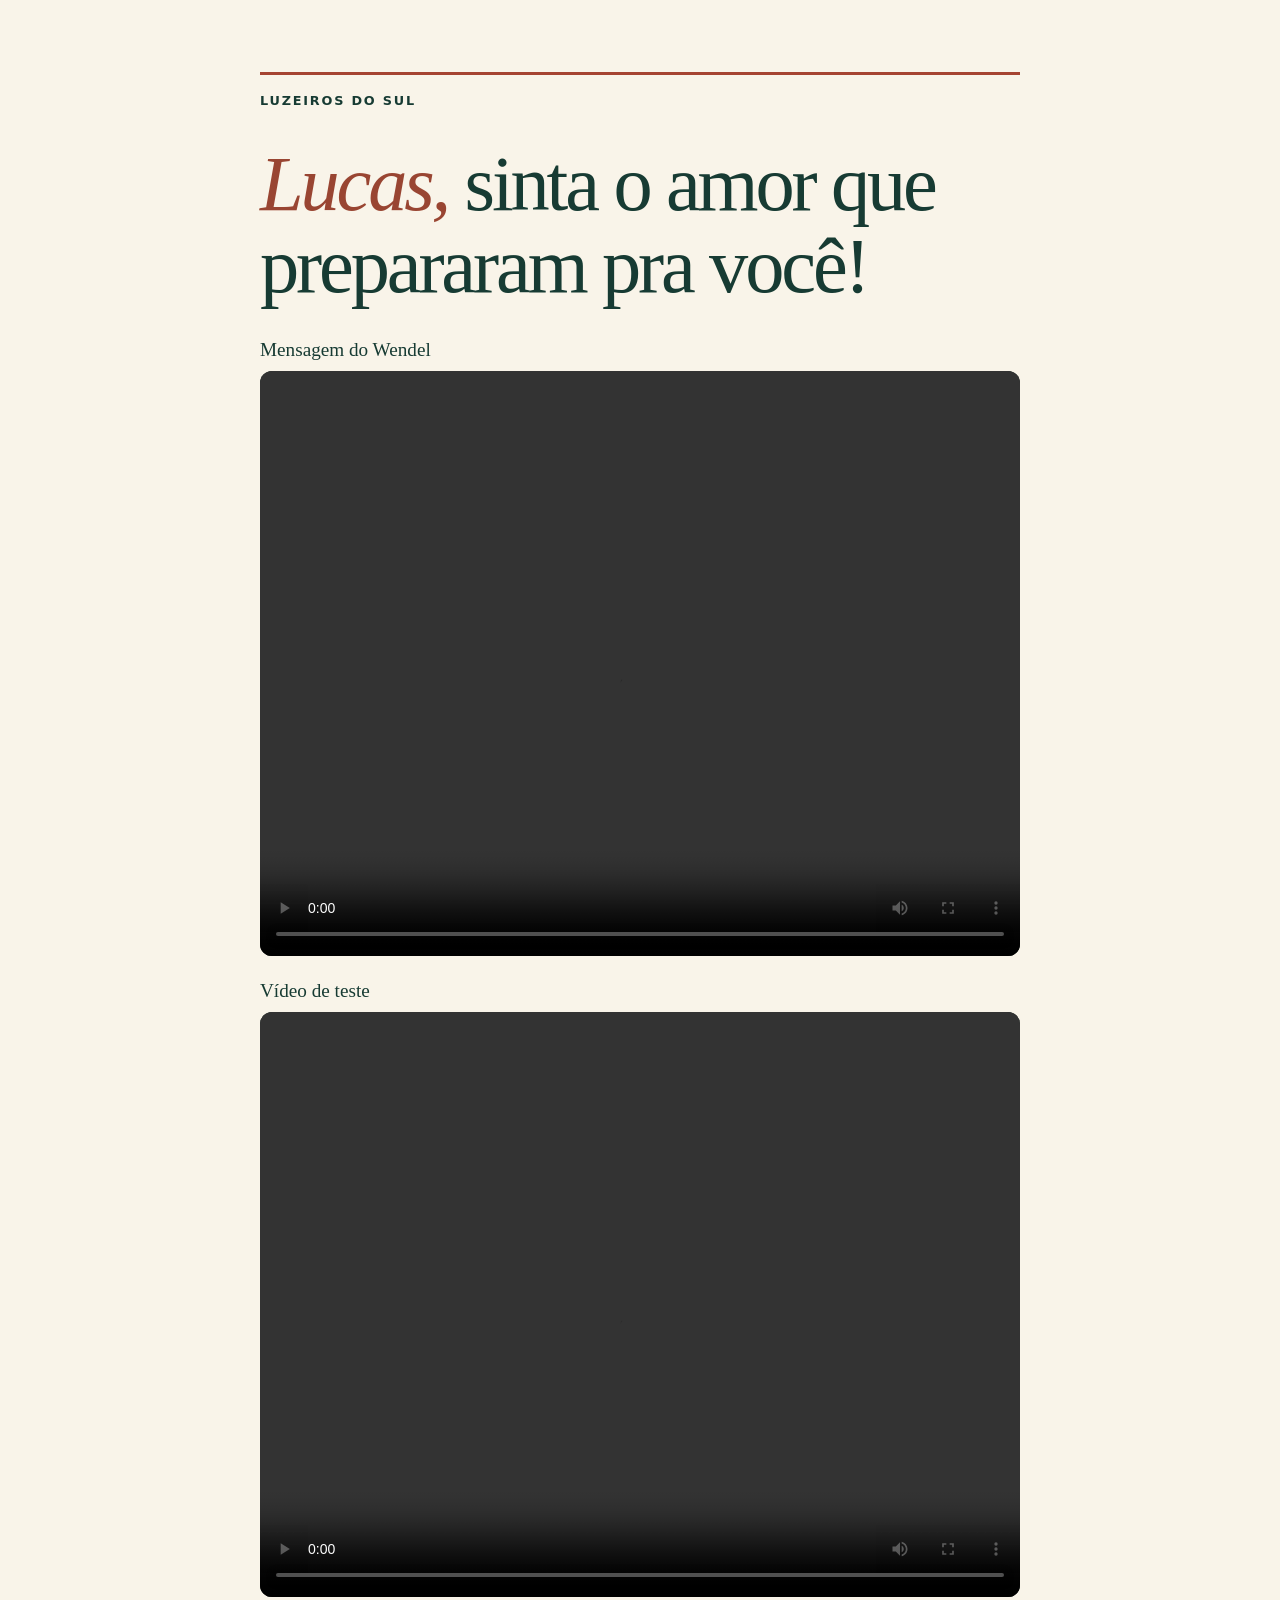
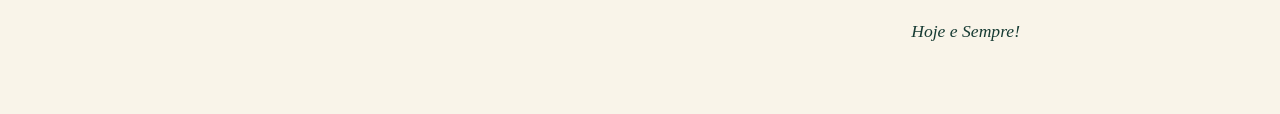
<file: lucas/index.html>
<!doctype html>
<html lang="pt-BR">
<head>
<meta charset="utf-8">
<meta name="viewport" content="width=device-width,initial-scale=1">
<meta name="theme-color" content="#153c36">
<title>Para Lucas · Luzeiros do Sul</title>
<style>
*{box-sizing:border-box}
body{margin:0;color:#173b33;background:#f9f4e9;font:1rem/1.55 system-ui,sans-serif}
main{width:min(100% - 40px,760px);margin:clamp(40px,8vh,92px) auto}
header{border-top:3px solid #a64432;padding-top:16px}
.brand{font-size:.8rem;letter-spacing:.14em;font-weight:700;text-transform:uppercase}
h1{font:normal clamp(2.5rem,7vw,4.9rem)/1.05 Georgia,serif;letter-spacing:-.04em;margin:32px 0;text-wrap:balance}
h1 em{color:#994532}
figure{margin:24px 0}
figcaption{font:1.2rem Georgia,serif;margin-bottom:10px}
video{display:block;width:100%;height:min(65vh,600px);object-fit:contain;background:#17251f;border-radius:12px}
footer{margin-top:16px;text-align:right;font:italic 1.1rem Georgia,serif}
</style>
</head>
<body><main>
<header><div class="brand">Luzeiros do Sul</div>
<h1><em>Lucas,</em> sinta o amor que prepararam pra você!</h1></header>
<section aria-label="Vídeos para Lucas" id="gallery"></section>
<footer>Hoje e Sempre!</footer></main>
<script src="./videos.js?v=wendel-20261126"></script>
<script>
const gallery = document.getElementById('gallery');
for (const item of videos) {
  const figure = document.createElement('figure');
  const title = document.createElement('figcaption');
  title.textContent = item.title;
  const player = document.createElement('video');
  player.controls = true;
  player.playsInline = true;
  player.preload = 'metadata';
  player.src = item.file;
  player.setAttribute('aria-label', item.title);
  player.addEventListener('play', () => {
    for (const other of gallery.querySelectorAll('video')) {
      if (other !== player) other.pause();
    }
  });
  figure.append(title, player);
  gallery.append(figure);
}
</script></body></html>
</file>
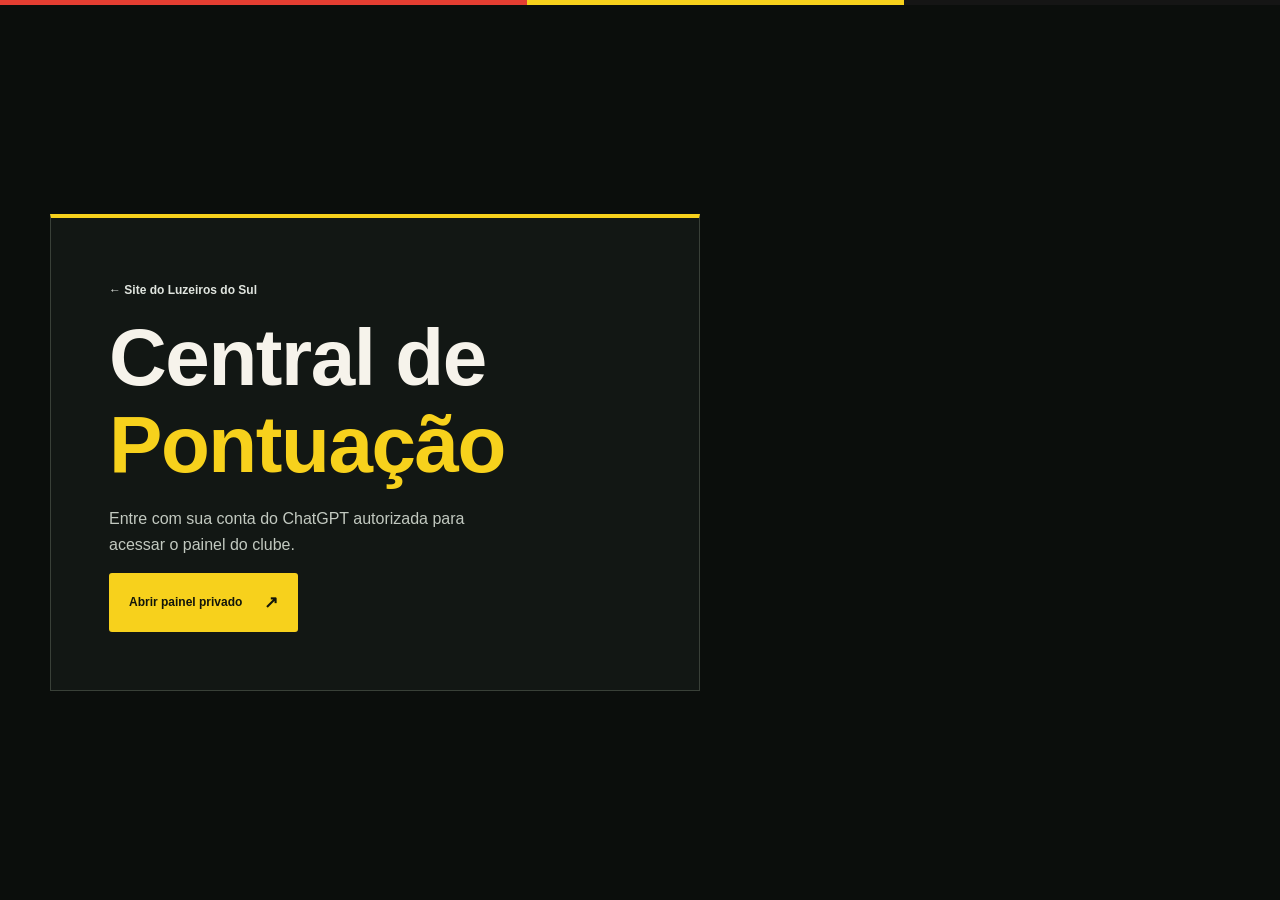
<file: pontuacao.html>
<!doctype html>
<html lang="pt-BR">
<head>
  <meta charset="utf-8">
  <meta name="viewport" content="width=device-width, initial-scale=1">
  <meta name="robots" content="noindex">
  <meta name="theme-color" content="#0b0e0c">
  <title>Central de Pontuação | Luzeiros do Sul</title>
  <link rel="stylesheet" href="styles.css">
  <style>
    .score-portal { min-height: calc(100vh - 5px); display: grid; align-content: center; padding-block: 46px; }
    .score-portal-card { max-width: 650px; border: 1px solid #394038; border-top: 4px solid var(--yellow); background: var(--dark-soft); color: var(--cream); padding: clamp(24px, 6vw, 58px); }
    .score-portal-card h1 { font-size: clamp(2.65rem, 8vw, 5rem); margin: 14px 0 18px; }
    .score-portal-card h1 span { color: var(--yellow); }
    .score-portal-card p { max-width: 46ch; color: #c2c9c0; }
  </style>
</head>
<body>
  <div class="topline" aria-hidden="true"><span></span><span></span><span></span></div>
  <main class="container score-portal">
    <section class="score-portal-card" aria-labelledby="score-portal-title">
      <a class="text-link" href="./">← Site do Luzeiros do Sul</a>
      <h1 id="score-portal-title">Central de <span>Pontuação</span></h1>
      <p>Entre com sua conta do ChatGPT autorizada para acessar o painel do clube.</p>
      <a class="btn btn-gold" href="https://luzeiros-do-sul-pontuacao.juugo10.chatgpt.site/" rel="noreferrer">Abrir painel privado <span aria-hidden="true">↗</span></a>
    </section>
  </main>
</body>
</html>
</file>
<file: styles.css>
:root{--dark:#0b0e0c;--dark-soft:#121714;--dark-card:#1a1e1a;--yellow:#f7d11c;--red:#e43e32;--cream:#f6f3eb;--ink:#182018;--muted:#a4aca3;--sans:'DM Sans',Arial,Helvetica,sans-serif;--display:'Barlow Condensed','Arial Narrow',Impact,sans-serif;--container:1180px}
*,*::before,*::after{box-sizing:border-box}html{scroll-behavior:smooth;scroll-padding-top:90px}body{margin:0;color:var(--ink);font:400 16px/1.6 var(--sans);background:var(--dark)}body.menu-open{overflow:hidden}img{max-width:100%;display:block}a{text-decoration:none;color:inherit}button{font:inherit}h1,h2,h3,p{margin-top:0}h1,h2,h3{line-height:1.08}h1,h2,.display{font-family:var(--display);letter-spacing:-.018em}h2{font-size:clamp(3.5rem,7.2vw,6.1rem);font-weight:800;margin-bottom:0}h2 span{color:var(--red)}.container{width:min(calc(100% - 72px),var(--container));margin-inline:auto}.topline{height:5px;display:grid;grid-template-columns:1.4fr 1fr 1fr}.topline span:nth-child(1){background:var(--red)}.topline span:nth-child(2){background:var(--yellow)}.topline span:nth-child(3){background:#151515}.skip-link{position:fixed;top:-80px;left:16px;z-index:999;background:var(--yellow);padding:10px 16px;color:var(--dark)}.skip-link:focus{top:16px}:focus-visible{outline:3px solid var(--yellow);outline-offset:4px}
.site-header{position:sticky;top:0;z-index:100;background:rgba(11,14,12,.96);border-bottom:1px solid rgba(255,255,255,.09);backdrop-filter:blur(16px)}.header-inner{height:81px;display:flex;align-items:center;gap:25px}.brand{display:flex;align-items:center;gap:10px;color:#fff;flex-shrink:0}.brand-mark{height:42px;width:42px;background:#181f19;border-radius:8px;display:grid;place-items:center;overflow:hidden}.brand-mark img{width:36px;height:36px;object-fit:cover;mix-blend-mode:lighten}.brand-copy{display:flex;flex-direction:column;line-height:1}.brand-copy strong{font-family:var(--display);font-size:25px;font-weight:800;letter-spacing:.025em;white-space:nowrap}.brand-copy strong span{color:var(--yellow)}.brand-copy small{font-family:var(--sans);font-weight:800;font-size:8.5px;letter-spacing:.18em;color:#b8bfb4;margin-top:5px}.main-nav{margin-left:auto;display:flex;align-items:center;gap:24px}.main-nav a{font-size:12px;font-weight:700;color:#ced3cb;white-space:nowrap;transition:color .2s}.main-nav a:hover,.main-nav a.active{color:var(--yellow)}.header-cta{margin-left:7px;white-space:nowrap;border:1px solid #7d8567;border-radius:3px;color:#fff;padding:12px 15px;font-size:11px;font-weight:800;transition:background .2s}.header-cta:hover{background:#22271e}.header-cta span{margin-left:9px;color:var(--yellow)}.menu-toggle{display:none;background:none;border:0;cursor:pointer;width:46px;height:46px;align-items:center;justify-content:center;flex-direction:column;gap:5px}.menu-toggle span{display:block;width:22px;height:2px;background:#fff;transition:transform .2s,opacity .2s}
.hero{background:radial-gradient(ellipse at 76% 29%,#1d2618 0%,#101611 31%,var(--dark) 67%);color:#fff;position:relative;overflow:hidden}.hero::before{content:'';position:absolute;inset:0;pointer-events:none;background-image:linear-gradient(rgba(255,255,255,.018) 1px,transparent 1px),linear-gradient(90deg,rgba(255,255,255,.018) 1px,transparent 1px);background-size:72px 72px;mask-image:linear-gradient(90deg,transparent,black)}.hero-orb{position:absolute;border:1px solid rgba(247,209,28,.08);border-radius:50%;pointer-events:none}.hero-orb-one{width:900px;height:900px;right:-470px;top:-420px}.hero-orb-two{width:1050px;height:1050px;right:-530px;top:-490px}.hero-grid{min-height:630px;display:grid;grid-template-columns:1.03fr .97fr;align-items:center;gap:25px;padding:60px 0 55px;position:relative}.hero-content{position:relative;z-index:2}.eyebrow{display:flex;align-items:center;gap:12px;font-size:11px;font-weight:800;letter-spacing:.18em;line-height:1.3}.eyebrow-gold{color:var(--yellow)}.eyebrow-dark{color:#5e624e}.eyebrow-dash{display:inline-block;width:27px;height:2px;background:currentColor;flex-shrink:0}.hero h1{font-size:clamp(5rem,10.4vw,9.5rem);font-weight:900;line-height:.8;letter-spacing:-.026em;margin:28px 0 23px}.hero h1>span{display:block;color:var(--yellow)}.period{color:var(--red)}.hero-tagline{font-family:var(--display);font-size:clamp(1.8rem,3vw,2.7rem);font-weight:700;line-height:1.14;margin:0 0 17px}.hero-tagline em{font-style:normal;color:var(--yellow)}.hero-description{max-width:475px;color:#aeb6af;font-size:15px;line-height:1.8;margin-bottom:32px}.hero-buttons{display:flex;align-items:center;gap:25px;flex-wrap:wrap}.btn{font-size:12px;font-weight:800;padding:16px 20px;display:inline-flex;align-items:center;gap:22px;border-radius:3px;transition:transform .2s,background .2s}.btn:hover{transform:translateY(-3px)}.btn-gold{background:var(--yellow);color:#12150a}.btn-gold:hover{background:#ffe34a}.btn span{font-size:17px}.text-link{font-size:12px;color:#e0e5df;font-weight:800;display:inline-flex;gap:10px;align-items:center}.text-link:hover{color:var(--yellow)}.text-link span{font-size:18px}.hero-bottom-note{display:flex;align-items:center;gap:11px;color:#919a90;font-size:9px;letter-spacing:.18em;font-weight:800;margin-top:60px}.small-sparkle{color:var(--yellow);font-size:17px}.hero-bottom-note>.line{height:1px;width:36px;background:#596154}.hero-art{position:relative;min-height:520px;display:flex;align-items:center;justify-content:center}.hero-art-frame{width:min(100%,475px);aspect-ratio:1;position:relative;display:grid;place-items:center;border:1px solid rgba(247,209,28,.16);border-radius:50%;background:radial-gradient(circle at center,#121712 0 47%,transparent 70%)}.hero-art-frame::before,.hero-art-frame::after{content:'';position:absolute;border-radius:50%;border:1px dashed rgba(247,209,28,.22)}.hero-art-frame::before{inset:27px}.hero-art-frame::after{inset:60px;border-style:solid;border-color:rgba(247,209,28,.09)}.large-ring{position:absolute;inset:-23px;border-radius:50%;border:1px solid rgba(247,209,28,.1)}.official-logo,.fallback-logo{width:77%;height:77%;object-fit:contain;z-index:2;mix-blend-mode:lighten;filter:drop-shadow(0 20px 30px rgba(0,0,0,.12));border-radius:50%}.official-logo[hidden],.fallback-logo[hidden]{display:none}.art-coordinates{position:absolute;font-size:10px;font-weight:800;letter-spacing:.2em;color:#9da69a;z-index:3}.art-coordinates span{color:var(--yellow);padding:0 8px}.art-top{top:0;right:0}.art-bottom{bottom:2px;left:5px}.hero-art-stamp{position:absolute;bottom:40px;right:-10px;width:103px;height:103px;border-radius:50%;background:var(--red);transform:rotate(12deg);z-index:4;display:flex;flex-direction:column;justify-content:center;align-items:center;font-family:var(--display);font-size:21px;line-height:1;color:#fff;font-weight:800}.hero-art-stamp strong{font-size:45px}.hero-rail{display:flex;align-items:center;justify-content:center;gap:43px;background:var(--yellow);color:#171811;min-height:63px;font-family:var(--display);font-size:24px;font-weight:800;letter-spacing:.09em}.rail-dot{width:5px;height:5px;background:var(--red);transform:rotate(45deg)}
.band-light{background:var(--cream);color:var(--ink)}.band-dark{background:var(--dark);color:#fff}.intro,.purpose,.activities,.events,.gallery{padding:108px 0 110px}.section-heading{display:flex;align-items:end;justify-content:space-between;gap:65px;margin-bottom:52px}.section-heading h2{margin-top:18px}.section-lead{max-width:324px;font-size:15px;line-height:1.85;color:#626b5d;margin-bottom:6px}.band-dark .section-lead{color:#b3bcb3}.story-layout{display:grid;grid-template-columns:.9fr 1.1fr;gap:7.5%;align-items:center}.story-tile{min-height:448px;background:#efcb18;color:#17180d;position:relative;padding:43px;display:flex;flex-direction:column;justify-content:end;overflow:hidden}.story-tile::before{content:'';position:absolute;inset:auto -90px -230px auto;width:430px;height:430px;border:3px solid rgba(22,23,14,.08);border-radius:50%;box-shadow:0 0 0 52px rgba(22,23,14,.05),0 0 0 104px rgba(22,23,14,.045)}.story-tile>p{font-size:11px;font-weight:800;letter-spacing:.15em;margin:0 0 9px;z-index:2}.story-tile>strong{font:900 clamp(8rem,17vw,14rem)/.76 var(--display);letter-spacing:-.04em;z-index:2}.story-tile>strong span{color:#d83e2e}.story-tile>small{font-size:10px;font-weight:800;letter-spacing:.17em;margin-top:23px;z-index:2}.story-symbol{position:absolute;right:34px;top:18px;font-size:70px;line-height:1;color:#e03b2d}.story-tile-bottom{border-top:1px solid #5a521d;padding-top:18px;display:flex;justify-content:space-between;align-items:center;margin-top:39px;font-size:10px;font-weight:800;letter-spacing:.2em;position:relative}.story-tile-bottom span{font-size:23px}.story-copy .mini-label{font-size:11px;font-weight:800;letter-spacing:.14em;color:#d43f2e;margin-bottom:22px}.story-copy h3{font:800 clamp(2.5rem,4.5vw,4.4rem)/1.02 var(--display);margin-bottom:26px}.story-copy h3 em{font-style:normal;color:var(--red)}.story-copy>p:not(.mini-label){font-size:15px;line-height:1.92;color:#60685d}.inline-action{font-size:12px;font-weight:800;color:#212a1d;display:inline-flex;gap:20px;border-bottom:2px solid var(--red);padding-bottom:10px;margin-top:15px}.inline-action span{color:var(--red)}.history-facts{border-top:1px solid #c9c8ba;border-bottom:1px solid #c9c8ba;display:grid;grid-template-columns:repeat(3,1fr);margin-top:62px}.history-facts>div{padding:24px 28px 25px;border-right:1px solid #c9c8ba;display:flex;align-items:center;gap:21px}.history-facts>div:first-child{padding-left:0}.history-facts>div:last-child{border:0}.history-facts strong{font:800 47px/1 var(--display);white-space:nowrap}.history-facts strong small{font-size:19px}.history-facts span{font-size:11px;line-height:1.4;font-weight:700;max-width:120px;color:#6a6f62}.fine-print{font-size:11px;color:#75786a;margin-top:12px;margin-bottom:0}
.purpose{background:#111714}.purpose-heading h2 span,.events-heading h2 span{color:var(--yellow)}.purpose-grid{display:grid;grid-template-columns:repeat(3,1fr);border:1px solid #354037}.purpose-card{min-height:375px;position:relative;padding:32px;display:flex;flex-direction:column;border-right:1px solid #354037;background:radial-gradient(ellipse at 80% 0,#20271d,transparent 65%);transition:background .2s}.purpose-card:last-child{border-right:0}.purpose-card:hover{background:#1a241d}.purpose-number{font-size:11px;letter-spacing:.15em;color:#919d8c;font-weight:800}.purpose-icon{width:72px;height:72px;color:var(--yellow);margin-top:35px}.purpose-icon svg{width:100%;height:100%}.purpose-card h3{font:800 38px/1 var(--display);margin:29px 0 14px}.purpose-card h3 span{color:var(--yellow)}.purpose-card p{color:#b1bcb1;font-size:14px;line-height:1.8;margin:0 0 20px;max-width:282px}.card-rule{display:block;background:var(--red);height:3px;width:46px;margin-top:auto}
.activities .section-heading h2{max-width:700px}.activity-grid{display:grid;grid-template-columns:1.2fr 1fr 1fr;gap:18px;align-items:stretch}.activity-card{min-width:0}.activity-visual{height:250px;background:#171c18;position:relative;overflow:hidden}.activity-card-large .activity-visual{height:250px}.activity-visual img{width:100%;height:100%;object-fit:cover;transition:transform .35s}.activity-card:hover .activity-visual img{transform:scale(1.035)}.activity-numeric{position:absolute;top:17px;left:20px;background:rgba(0,0,0,.4);color:#fff;font:700 18px var(--display);width:38px;height:38px;display:grid;place-items:center;border:1px solid rgba(255,255,255,.35)}.activity-info{display:flex;justify-content:space-between;align-items:end;gap:5px;padding:24px 0 0}.activity-category{font-size:9px;font-weight:800;letter-spacing:.14em;color:#af392d}.activity-info h3{font:800 clamp(1.8rem,3vw,2.6rem)/1.02 var(--display);margin:10px 0 0}.activity-arrow{background:var(--yellow);width:38px;height:38px;display:grid;place-items:center;flex-shrink:0;font-size:21px}.activity-card>p{color:#687063;font-size:13px;line-height:1.8;margin:14px 0 0;max-width:345px}.editorial-note{font-size:11px;color:#777d70;margin:28px 0 0}.editorial-note span{color:var(--red);font-size:16px;margin-right:5px}
.events{background:#101511}.events-list{border-top:1px solid #4b5549}.event-item{display:grid;grid-template-columns:165px 1fr 35px;gap:30px;align-items:center;border-bottom:1px solid #3b453b;padding:26px 0}.event-item[hidden]{display:none}.event-date{display:flex;flex-direction:column;line-height:1}.event-date strong{font:800 89px/.85 var(--display);color:var(--yellow)}.event-date span{font-size:11px;font-weight:800;letter-spacing:.2em;color:#e9ebde;margin-top:15px}.event-type{font-size:10px;letter-spacing:.17em;color:var(--yellow);font-weight:800}.event-content h3{font:800 42px/1 var(--display);margin:7px 0 10px}.event-content p{font-size:13px;color:#abb5a9;margin:0 0 15px}.event-meta{display:flex;gap:26px;flex-wrap:wrap;color:#d2d8ca;font-size:11px;font-weight:600}.event-ornament{font-size:31px;color:#788473}.empty-events{padding:33px 25px;margin-top:12px;border:1px dashed #657163;color:#e4e9e0}.empty-events[hidden]{display:none}.empty-events>span{font-size:37px;color:var(--yellow)}.empty-events strong{font:800 36px var(--display);display:block}.empty-events p{color:#b2bdb2;font-size:14px}.campori-banner{margin-top:42px;background:#e3c216;color:#11190e;padding:36px 45px;display:flex;align-items:center;justify-content:space-between;gap:30px;position:relative;overflow:hidden}.campori-banner::before{content:'';width:400px;height:400px;border:2px solid rgba(15,20,8,.08);border-radius:50%;position:absolute;right:-86px;top:-145px;box-shadow:0 0 0 60px rgba(15,20,8,.035),0 0 0 120px rgba(15,20,8,.035)}.campori-kicker{font-size:10px;font-weight:800;letter-spacing:.17em}.campori-banner h3{font:900 clamp(3.2rem,6vw,5.3rem)/1 var(--display);margin:10px 0}.campori-banner h3 strong{color:#ba3329}.campori-banner p{max-width:565px;font-size:13px;margin:0}.campori-badge{font:900 120px/.9 var(--display);position:relative;margin-right:35px}.campori-badge span{position:absolute;right:-31px;top:-12px;color:var(--red);font-size:39px}.events-disclaimer{font-size:11px;color:#a1a9a0;margin:15px 0 0}
.gallery-layout{display:grid;grid-template-columns:.85fr 1.15fr;gap:70px;align-items:center}.gallery-copy h2{margin-top:21px}.gallery-copy p:not(.eyebrow){font-size:15px;line-height:1.85;max-width:430px;color:#60695e;margin:29px 0}.gallery-prep{display:inline-flex;align-items:center;gap:10px;font-size:10px;letter-spacing:.09em;font-weight:800;border:1px solid #b7b9a9;padding:13px 14px}.gallery-prep-dot{width:8px;height:8px;background:#d13d2c;border-radius:50%}.gallery-mosaic{height:410px;display:grid;grid-template-columns:1.1fr .9fr;grid-template-rows:1fr 1fr;gap:10px}.gallery-cell{position:relative;display:flex;align-items:center;justify-content:center;overflow:hidden;color:#fff}.gallery-cell span:last-child{position:absolute;bottom:14px;left:20px;font:800 22px var(--display);letter-spacing:.05em}.gallery-cell-a{grid-row:span 2;background:radial-gradient(circle at 30% 30%,#525d39,#1d291e 67%)}.gallery-cell-b{background:radial-gradient(circle at 70% 20%,#ed7665,#ac372c 65%)}.gallery-cell-c{background:radial-gradient(circle at 20% 10%,#ffe96c,#c6a200 70%);color:#171b13}.gallery-asterisk{font-size:280px;line-height:1;color:#e9c81a;transform:rotate(22deg);opacity:.85}.gallery-sun{font-size:210px;color:#f9d61c;line-height:1}.gallery-waves{font:900 110px var(--display);letter-spacing:-.25em;color:#202e22;transform:rotate(-20deg)}
.contact{background:var(--red);color:#fff;padding:106px 0}.contact-grid{display:grid;grid-template-columns:1.4fr .6fr;gap:110px;align-items:center}.contact .eyebrow-gold{color:#ffe376}.contact h2{max-width:760px}.contact h2 span{color:var(--yellow)}.contact-grid>div>p:not(.eyebrow){font-size:15px;line-height:1.85;max-width:610px;margin:23px 0 29px;color:#ffe7e1}.contact-card{padding:28px;background:#121714;min-height:263px;box-shadow:12px 12px 0 rgba(62,15,11,.25)}.contact-card>span{font-size:10px;font-weight:800;letter-spacing:.18em;color:var(--yellow)}.contact-card strong{font:800 39px/1.1 var(--display);display:block;margin-top:17px}.contact-card strong em{font-style:normal;color:var(--yellow)}.contact-card p{font-size:13px;line-height:1.8;color:#b9c1b6}.contact-card hr{height:1px;background:#485248;border:0;margin:20px 0}.contact-info{display:flex;justify-content:space-between;gap:12px;font-size:9px;font-weight:800;letter-spacing:.1em;color:#e2e8de}
.site-footer{background:var(--dark);color:#fff;padding:70px 0 20px}.footer-top{display:grid;grid-template-columns:1.6fr .7fr .7fr;gap:60px;padding-bottom:64px}.footer-top>div:first-child p{font-size:13px;line-height:1.8;color:#aeb4aa;margin:21px 0 0}.footer-links{display:flex;flex-direction:column;gap:12px}.footer-links>span{font-size:10px;letter-spacing:.15em;font-weight:800;color:var(--yellow);margin-bottom:8px}.footer-links>a{font-size:12px;color:#aab4a7;transition:color .2s}.footer-links>a:hover{color:var(--yellow)}.footer-bottom{border-top:1px solid #394038;display:flex;justify-content:space-between;gap:20px;padding-top:23px;color:#838d84;font-size:10px;letter-spacing:.08em}.footer-heart{color:var(--red)}
@media(max-width:1130px){.main-nav{gap:15px}.main-nav a{font-size:11px}.header-cta{display:none}.hero h1{font-size:clamp(5rem,10vw,8rem)}.history-facts>div{gap:12px;padding-inline:15px}.history-facts strong{font-size:42px}}
@media(max-width:880px){.container{width:min(calc(100% - 42px),var(--container))}.header-inner{height:72px}.main-nav{position:fixed;left:0;right:0;top:77px;height:calc(100dvh - 77px);background:#121714;display:flex;flex-direction:column;justify-content:flex-start;align-items:stretch;gap:0;padding:26px 24px;visibility:hidden;opacity:0;pointer-events:none;transform:translateY(-12px);transition:opacity .2s,transform .2s,visibility .2s;overflow:auto}.main-nav.is-open{visibility:visible;opacity:1;pointer-events:auto;transform:translateY(0)}.main-nav a{border-bottom:1px solid #323a31;padding:17px 6px;font:800 31px var(--display)}.menu-toggle{display:flex;margin-left:auto}.menu-toggle.is-open span:nth-child(1){transform:translateY(7px) rotate(45deg)}.menu-toggle.is-open span:nth-child(2){opacity:0}.menu-toggle.is-open span:nth-child(3){transform:translateY(-7px) rotate(-45deg)}.hero-grid{grid-template-columns:1fr 1fr;gap:0;min-height:590px}.hero h1{font-size:clamp(4.8rem,12vw,7rem)}.hero-art{min-height:340px}.hero-art-stamp{width:70px;height:70px;font-size:15px;right:0;bottom:45px}.hero-art-stamp strong{font-size:30px}.hero-bottom-note{margin-top:40px}.story-layout{grid-template-columns:1fr 1fr;gap:35px}.story-tile{min-height:390px;padding:28px}.story-tile>strong{font-size:9rem}.story-copy h3{font-size:3rem}.history-facts strong{font-size:34px}.history-facts>div{display:block}.history-facts span{display:block;margin-top:10px}.purpose-card{padding:23px}.purpose-card h3{font-size:31px}.activity-grid{gap:12px}.activity-info h3{font-size:28px}.gallery-layout{gap:35px}.contact-grid{gap:45px}}
@media(max-width:650px){html{scroll-padding-top:75px}.container{width:min(calc(100% - 36px),var(--container))}.brand-copy strong{font-size:23px}.site-header .brand-copy small{font-size:8px}.hero-grid{grid-template-columns:1fr;padding:74px 0 58px;gap:35px}.hero h1{font-size:clamp(5.5rem,18vw,8.3rem);margin:24px 0 21px}.hero-description{font-size:14px}.hero-content{max-width:570px}.hero-bottom-note{margin-top:30px}.hero-art{min-height:300px;max-width:380px;width:100%;margin:8px auto 0}.hero-art-frame{width:84%;}.hero-art-stamp{right:10px;bottom:38px}.art-top{right:8px;top:-4px}.art-bottom{left:15px;bottom:0}.hero-rail{flex-wrap:wrap;gap:16px 20px;padding:12px 7px;min-height:70px;font-size:20px}.intro,.purpose,.activities,.events,.gallery{padding:74px 0}.section-heading{display:block;margin-bottom:36px}.section-heading h2{margin-top:19px}.section-heading .section-lead{max-width:570px;margin-top:19px}.story-layout{grid-template-columns:1fr;gap:32px}.story-tile{min-height:330px}.story-tile>strong{font-size:clamp(8rem,33vw,12rem)}.story-copy h3{font-size:3.4rem}.history-facts{grid-template-columns:repeat(3,1fr);gap:0;margin-top:42px}.history-facts>div{padding:17px 8px}.history-facts>div:first-child{padding:17px 8px 17px 0}.history-facts strong{font-size:29px}.history-facts strong small{display:block;font-size:14px}.history-facts span{font-size:9px}.purpose-grid{grid-template-columns:1fr}.purpose-card{border-bottom:1px solid #354037;border-right:0;min-height:295px;padding:30px}.purpose-card:last-child{border-bottom:0}.purpose-icon{margin-top:22px;width:56px;height:56px}.purpose-card h3{font-size:38px;margin-top:18px}.activity-grid{grid-template-columns:1fr;gap:40px}.activity-visual,.activity-card-large .activity-visual{height:250px}.activity-info h3{font-size:34px}.event-item{grid-template-columns:78px 1fr;gap:18px;padding:30px 0}.event-date strong{font-size:65px}.event-date span{font-size:9px;letter-spacing:.06em;margin-top:10px}.event-content h3{font-size:31px}.event-content p{font-size:12px}.event-type{font-size:9px}.event-meta{gap:8px;font-size:10px;flex-direction:column}.event-ornament{display:none}.campori-banner{padding:28px;align-items:center}.campori-banner h3{font-size:51px}.campori-badge{font-size:70px;margin-right:10px}.campori-badge span{font-size:24px;right:-20px}.gallery-layout{grid-template-columns:1fr;gap:32px}.gallery-mosaic{height:310px}.gallery-asterisk{font-size:230px}.gallery-sun{font-size:160px}.gallery-waves{font-size:70px}.contact{padding:77px 0}.contact-grid{grid-template-columns:1fr;gap:44px}.contact h2{font-size:clamp(3.8rem,13vw,5.4rem)}.contact-card{max-width:430px}.footer-top{grid-template-columns:1fr 1fr;gap:35px}.footer-top>div:first-child{grid-column:span 2}.footer-bottom{display:block}.footer-bottom span:last-child{display:block;margin-top:12px}}
@media(max-width:380px){.container{width:calc(100% - 30px)}.hero h1{font-size:5rem}.hero-buttons{gap:18px}.brand-copy strong{font-size:21px}.brand-mark{width:37px;height:37px}.brand-copy small{font-size:7.5px}.history-facts strong{font-size:26px}.campori-badge{display:none}}@media(prefers-reduced-motion:reduce){html{scroll-behavior:auto}*,*::before,*::after{transition-duration:.01ms!important;animation-duration:.01ms!important}}
/* Pequenos ajustes de encaixe em telas compactas */
.hero-content{min-width:0}
.hero-art-stamp{font-size:18px}
.hero-art-stamp strong{font-size:37px}
@media(max-width:880px){.hero-art-stamp{font-size:13px}.hero-art-stamp strong{font-size:26px}}
@media(max-width:650px){.hero h1{font-size:clamp(4rem,18vw,5.2rem)}.art-coordinates{font-size:8px}.hero-buttons{gap:18px}}
@media(max-width:380px){.hero h1{font-size:clamp(3.85rem,18vw,4.3rem)}}
@media(max-width:650px){.activities .section-heading h2{font-size:clamp(2.85rem,11vw,4.2rem)}}
.story-tile>strong{font-size:clamp(8rem,13vw,11rem)}
@media(max-width:650px){.story-tile>strong{font-size:clamp(6.8rem,26vw,8.8rem)}}
@media(max-width:380px){
  .hero h1{font-size:clamp(3.55rem,18vw,4.3rem)}
  .intro .section-heading h2{font-size:clamp(2.6rem,12vw,3rem)}
  .activities .section-heading h2{font-size:2.6rem}
  .gallery h2{font-size:2.7rem}
  .campori-banner h3{font-size:39px}
  .gallery-copy,.gallery-mosaic,.campori-banner>div:first-child{min-width:0}
}
@media(max-width:380px){.contact h2{font-size:3.3rem}}
@media(max-width:380px){.contact-grid>*,.contact-card{min-width:0}.contact-card strong{font-size:34px}}

/* Versão 1.2 — histórico do clube e diretoria */
.secondary-source{margin-left:22px;border-color:#a4a89b;color:#596057}
.history-timeline{margin-top:70px}
.history-subheading,.leadership-intro{display:flex;justify-content:space-between;align-items:end;gap:32px;margin-bottom:28px}
.history-subheading h3,.leadership-intro h3{font:800 clamp(2.3rem,4.2vw,4.1rem)/1.02 var(--display);margin:15px 0 0;letter-spacing:-.01em}
.history-subheading h3 span,.leadership-intro h3 span{color:var(--red)}
.history-subheading>p,.leadership-intro>p{max-width:280px;font-size:13px;line-height:1.75;color:#697060;margin:0}
.timeline-grid{display:grid;grid-template-columns:repeat(3,minmax(0,1fr));gap:12px}
.timeline-card{background:#fff;min-height:192px;padding:23px 22px;border-top:4px solid var(--yellow);box-shadow:0 1px 0 rgba(0,0,0,.03)}
.timeline-card:nth-child(3n+2){border-color:var(--red)}
.timeline-year{font:800 18px/1 var(--display);color:#b6322a;letter-spacing:.035em}
.timeline-card h4{font:800 29px/1.1 var(--display);margin:12px 0;color:#1a2119}
.timeline-card p{font-size:12.5px;line-height:1.7;color:#5c665b;margin:0}
.timeline-source{font-size:11px;line-height:1.7;color:#6a7268;margin-top:17px}
.timeline-source a{font-weight:800;text-decoration:underline;text-underline-offset:3px}
.leadership{margin-top:65px;background:#121814;color:#fff;padding:34px 38px 38px;border-top:5px solid var(--yellow)}
.leadership-intro h3 span{color:var(--yellow)}
.leadership-intro>p{color:#aebbac}
.leadership-grid{display:grid;grid-template-columns:repeat(2,minmax(0,1fr));gap:12px}
.leadership-card{display:flex;align-items:center;gap:18px;padding:21px 20px;min-width:0;background:#1b241c;border:1px solid #364535}
.leadership-mark{height:53px;width:53px;min-width:53px;border-radius:50%;background:var(--yellow);color:#141914;display:grid;place-items:center;font:900 29px/1 var(--display)}
.leadership-card:nth-child(2) .leadership-mark{background:var(--red);color:#fff}
.leadership-role{font-size:10px;font-weight:800;color:var(--yellow);line-height:1.5;letter-spacing:.08em}
.leadership-card h4{font:800 clamp(1.35rem,2.6vw,2rem)/1.13 var(--display);margin:7px 0 0}
@media(max-width:880px){.timeline-grid{grid-template-columns:repeat(2,minmax(0,1fr))}.leadership{padding:25px}.secondary-source{display:table;margin:16px 0 0}}
@media(max-width:650px){.history-timeline{margin-top:48px}.history-subheading,.leadership-intro{display:block}.history-subheading>p,.leadership-intro>p{margin-top:15px;max-width:none}.timeline-grid,.leadership-grid{grid-template-columns:1fr}.timeline-card{min-height:unset}.leadership{margin-top:45px;padding:25px 20px 22px}.leadership-card{padding:17px 14px;gap:13px}.leadership-mark{width:45px;height:45px;min-width:45px;font-size:25px}}

/* destaque da foto informada no resumo da home */
.story-official-photo{display:grid;grid-template-columns:minmax(0,1fr) minmax(0,1fr);gap:40px;margin-top:56px;padding:18px;background:#e9eadf;align-items:center}
.story-official-visual{display:grid;place-items:center;min-height:290px;background:#111911}.story-official-visual img{width:100%;height:100%;max-height:430px;object-fit:contain}
.story-photo-fallback{display:flex;align-items:center;justify-content:center;flex-direction:column;text-align:center;min-height:290px;color:var(--yellow);gap:10px}.story-photo-fallback span{font-size:80px}.story-photo-fallback strong{font:900 46px/1 var(--display)}.story-photo-fallback small{font-size:11px;letter-spacing:.12em;color:#fff}
.story-official-photo h3{font:800 clamp(2rem,3vw,3.25rem)/1.05 var(--display);margin:12px 0}.story-official-photo p{color:#526051;font-size:14px;line-height:1.7}.story-official-photo .media-source{display:block;margin-top:20px;padding-right:14px;font-size:10px;line-height:1.6;color:#777f71}
@media(max-width:880px){.history-hero-grid{grid-template-columns:1fr 0.9fr;gap:20px}.history-hero h1{font-size:clamp(4rem,10vw,6.5rem)}.history-cover{min-height:280px}.history-cover img{max-width:65%}.history-cover:before{height:210px;width:210px}.history-intro-layout{gap:32px;grid-template-columns:200px 1fr}.history-intro-metric span{font-size:100px}.history-main{grid-template-columns:170px 1fr;gap:26px}.history-side a{font-size:14px}}
@media(max-width:650px){.history-hero-grid{grid-template-columns:1fr;padding:62px 0 36px;gap:42px}.history-hero h1{font-size:clamp(4.6rem,17vw,7.2rem)}.history-cover{min-height:260px}.history-cover img{max-width:60%}.history-opening{font-size:2rem}.history-intro{padding:36px 0}.history-intro-layout{grid-template-columns:1fr;gap:20px}.history-intro-metric{border-right:0;border-bottom:2px solid #121714;padding:0 0 20px}.history-intro-metric span{font-size:90px}.history-intro-metric strong{font-size:18px}.history-main{display:block;padding-top:50px;padding-bottom:75px}.history-side{position:static;display:grid;grid-template-columns:repeat(2,minmax(0,1fr));margin-bottom:54px;padding:12px}.history-side p{grid-column:span 2}.history-side a{font-size:15px}.chapter{padding-bottom:37px;margin-bottom:42px}.chapter-heading h2{font-size:clamp(2.8rem,10vw,3.9rem)}.chapter-prose p{font-size:14px;line-height:1.84}.history-bullets li{font-size:13px}.history-ending{padding:31px 25px}.history-ending blockquote{font-size:26px}.history-official-photo,.story-official-photo{grid-template-columns:1fr;gap:16px}.story-official-photo{margin-top:44px}.story-official-photo>div:last-child{padding:4px 9px 14px}}
/* Garante que conteúdo de reserva só apareça quando a imagem falhar. */
[hidden]{display:none!important}
</file>
